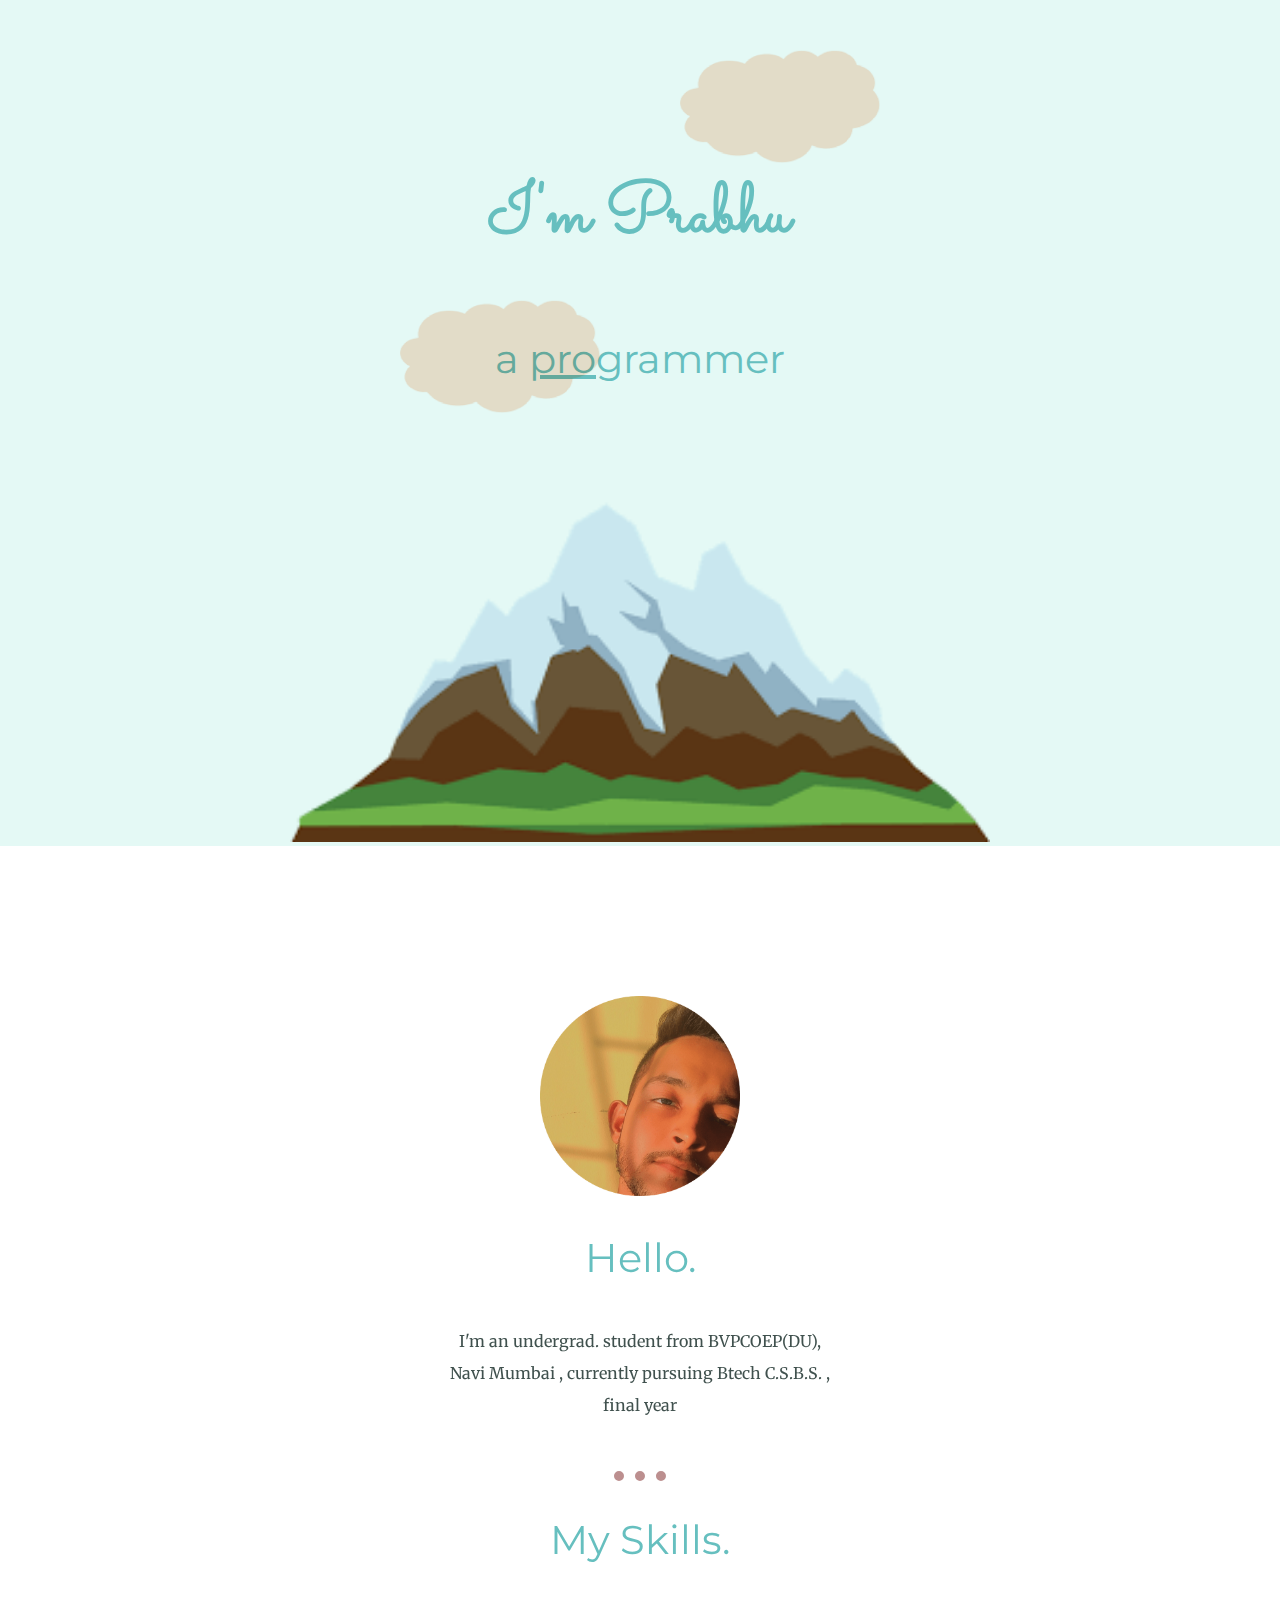
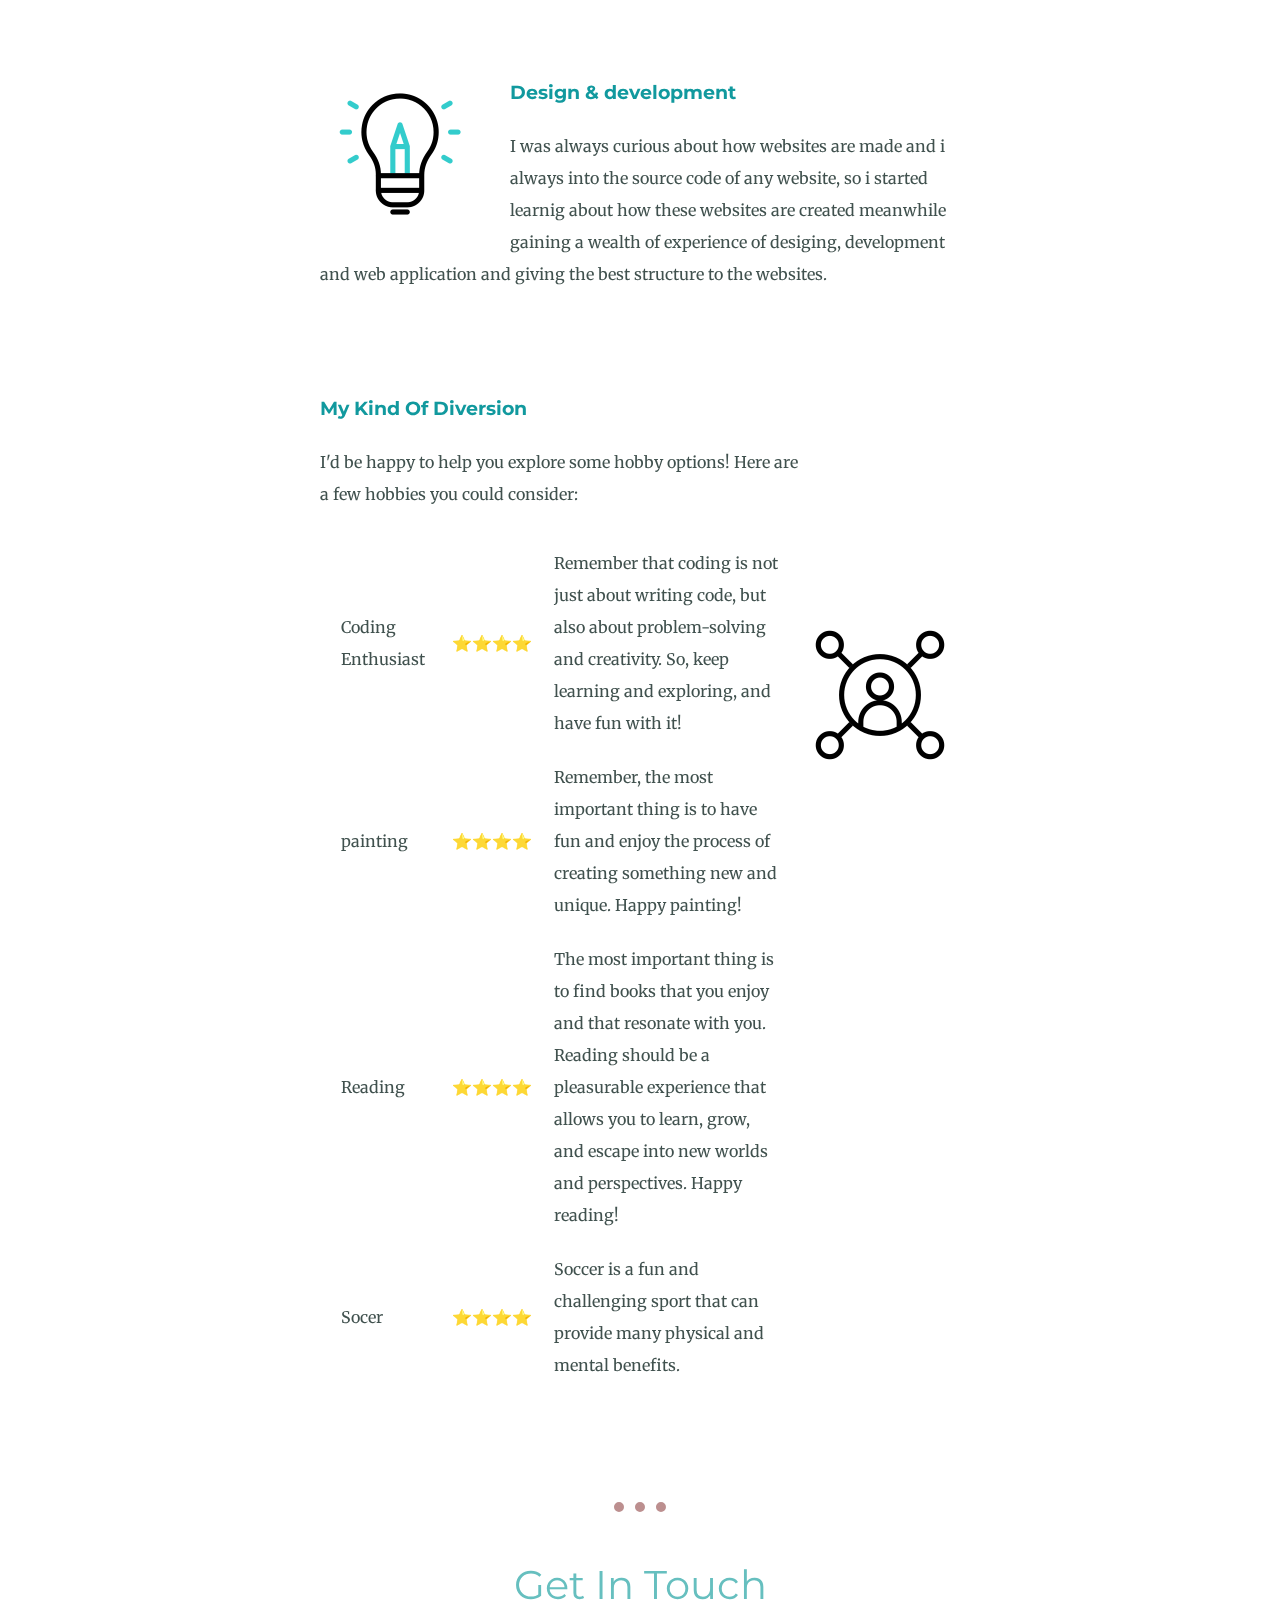
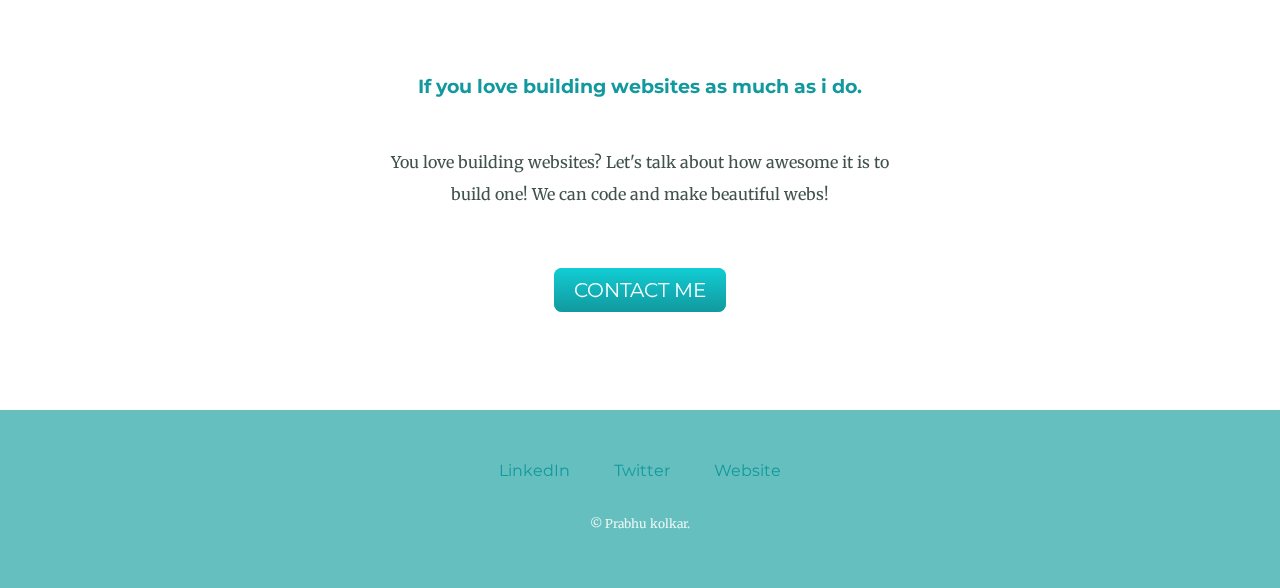
<file: index.html>
<!DOCTYPE html>
<html lang="en">
<head>
    <meta charset="UTF-8">
    <meta http-equiv="X-UA-Compatible" content="IE=edge">
    <meta name="viewport" content="width=device-width, initial-scale=1.0">
    <title>Document</title>

    <link rel="stylesheet" href="style.css">

    <link rel="preconnect" href="https://fonts.googleapis.com">

    <link rel="preconnect" href="https://fonts.gstatic.com" crossorigin>

    <link href="https://fonts.googleapis.com/css2?family=Merriweather&family=Montserrat&family=Sacramento&display=swap" rel="stylesheet">

</head>

<body>

    <div class="top-container">

    <img class="top-cloud" src="cloud.png" alt="clound-img">

    <h1>I'm Prabhu</h1>

    <h2>a <span class="pro">pro</span>grammer</h2>

    <img class="bot-cloud" src="cloud.png" alt="clound-img" >

    <img class="mountain-img" src="Mountain.png" alt="mountain-img">

    </div>

    <div class="middle-container">

        <div class="profile">

          <img class="y" src="imageP.png" alt="">

          <h2>Hello.</h2>

          <p class="intro">I'm an undergrad. student from BVPCOEP(DU), Navi Mumbai , currently pursuing Btech C.S.B.S. , final year</p>

        </div>

        <hr>

        <div class="skills">

          <h2>My Skills.</h2>

          <div class="skill-row">

            <img class="idea-img" src="idea.gif" alt="">

            <h3>Design & development</h3>

            <p>I was always curious about how websites are made and i always into the source code of any website, so i started learnig about how these websites are created meanwhile gaining a wealth of experience of desiging, development and web application and giving the best structure to the websites.</p>
            

          </div>

          <div class="skill-row"> 



            <img class="social-media" src="social-media.gif" alt="">

            <h3>My Kind Of Diversion</h3>

            <p>I'd be happy to help you explore some hobby options! Here are a few hobbies you could consider: 

              <table cellspacing="20"> 

                <tr>
                  <td>Coding Enthusiast</td> 
                  <td>⭐⭐⭐⭐</td>
                  <td>Remember that coding is not just about writing code, but also about problem-solving and creativity. So, keep learning and exploring, and have fun with it!</td>
              </tr>
              <tr>
                  <td>painting</td>
                  <td>⭐⭐⭐⭐</td>
                  <td>Remember, the most important thing is to have fun and enjoy the process of creating something new and unique. Happy painting!</td>
              </tr>
              <tr>
                 <td>Reading</td>
                 <td>⭐⭐⭐⭐</td> 
                 <td> The most important thing is to find books that you enjoy and that resonate with you. Reading should be a pleasurable experience that allows you to learn, grow, and escape into new worlds and perspectives. Happy reading!</td>
              </tr>
              <tr>
                  <td>Socer</td>
                  <td>⭐⭐⭐⭐</td>
                  <td>Soccer is a fun and challenging sport that can provide many physical and mental benefits.</td>
              </tr>

              </table>

            </p>

          </div>

        </div>

        <hr>

        <div class="contact-me">

          <h2>Get In Touch</h2>

          <h3>If you love building websites as much as i do.  </h3>

          <p class="contact-message">You love building websites? Let's talk about how awesome it is to build one! We can code and make beautiful webs!</p>

          <a class="btn" href="contact.html">CONTACT ME</a>

        </div>

      </div>
      
      
      <div class="bottom-container">
        <a class="footer-link" href="https://linkedin.com/in/prabhu-kolkar-17965b245">LinkedIn</a>
        <a class="footer-link" href="https://twitter.com/">Twitter</a>
        <a class="footer-link" href="https://www.appbrewery.co/">Website</a>
        <p class="copyright">© Prabhu kolkar.</p>
      </div>
      

</body>

</html>
</file>
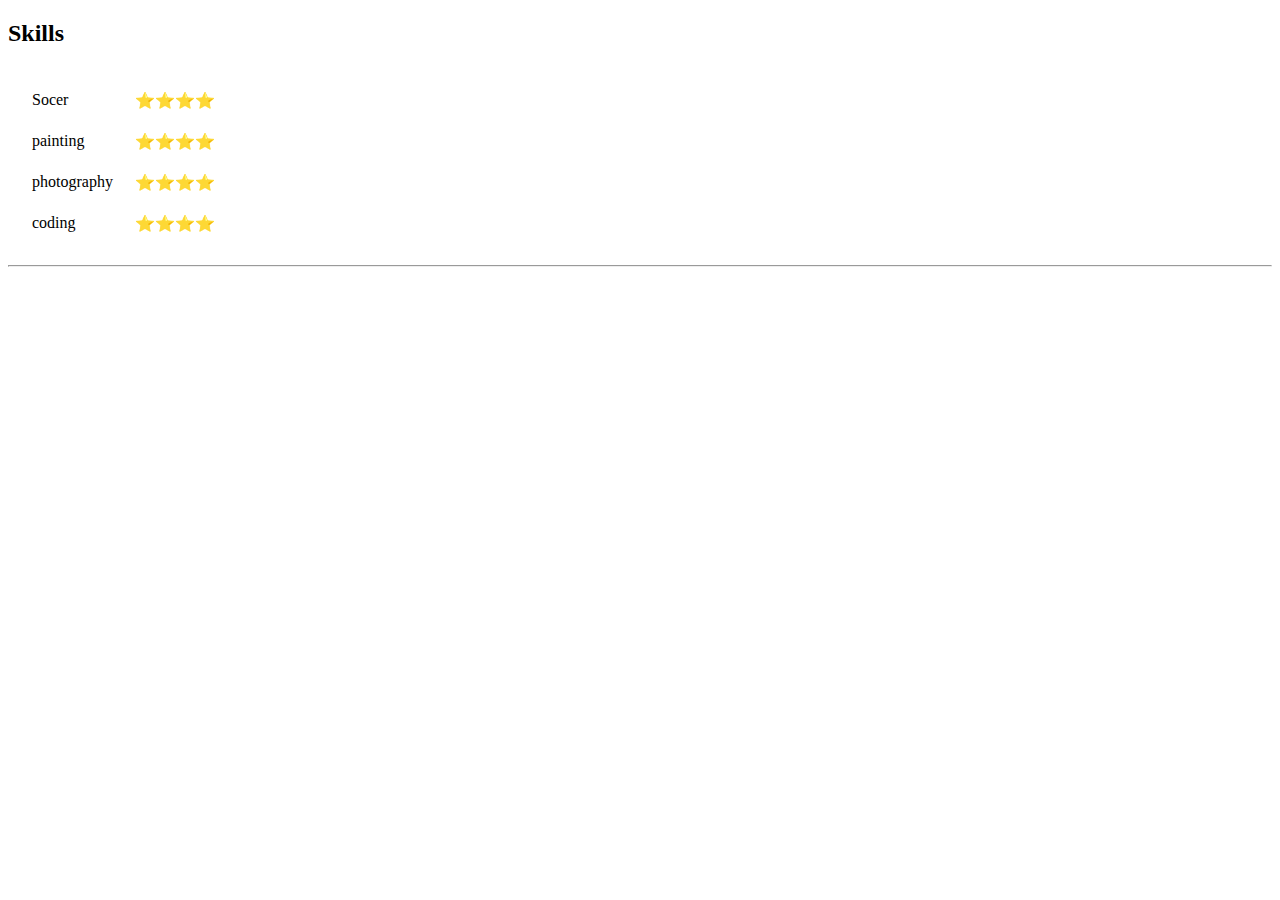
<file: MySkills.html>
<!DOCTYPE html>
<html lang="en">
<head>
    <meta charset="UTF-8">
    <meta http-equiv="X-UA-Compatible" content="IE=edge">
    <meta name="viewport" content="width=device-width, initial-scale=1.0">
    <title>My Skills</title>
</head>
<body>

    <h2>Skills</h2>
    <table> 
        <tr>
            <td>
                <table cellspacing="20">
                    <tr>
                        <td>Socer</td>
                        <td>⭐⭐⭐⭐</td>
                    </tr>
                    <tr>
                        <td>painting</td>
                        <td>⭐⭐⭐⭐</td>
                    </tr>
                    <tr>
                       <td>photography</td>
                       <td>⭐⭐⭐⭐</td> 
                    </tr>
                    <tr>
                        <td>coding</td>
                        <td>⭐⭐⭐⭐</td>
                    </tr>
                    
                    
                    
                 </table>

            </td>
        </tr>
    </table>
    <hr>

    
</body>
</html>
</file>
<file: style.css>
body{
    color: #40514E;
    margin: 0px;
    text-align: center;
    font-family: 'Merriweather', serif;
}


h1{

    font-size: 70px;
    margin-top: 50px auto 0 auto;
    font-family: 'Sacramento', cursive !important;
    color: #66BFBF;
    line-height: 2;
}


h2{

    font-family: 'Montserrat', sans-serif;
    color: #66BFBF;
    font-size: 2.5rem;
    font-weight: normal;
    padding-bottom: 10px;
}


h3{

    font-family: 'Montserrat', sans-serif;
    color: #11999E;
}

a{
    color: #11999e;
    font-family: 'Montserrat', sans-serif;
    margin: 10px 20px;
    text-decoration: none;
}

a:hover{
    color:#EAF6F6
}

.intro{
    width: 30%;
    margin: auto;
}

.top-container{

    background-color: #E4F9F5;
    padding-top: 100px;
    position: relative;
}

.middle-container{
    margin: 100px 0;
}

.profile{
    margin-bottom: 50px;
}

p{
    line-height: 2;
}

.bottom-container{
    background-color: #66BFBF;
    padding: 50px 0 20px;
}



 


.pro{

    text-decoration: underline;
}


.top-cloud{

    mix-blend-mode: multiply;
    width: 200px;
    position:absolute;
    right: 400px;
    top: 50px;  
}


.bot-cloud{

    position: absolute;
    left: 400px;
    top: 300px;
    mix-blend-mode: multiply;
    width: 200px;

}


.mountain-img{

    mix-blend-mode: multiply;
    width: 700px;
}


.y{

    width: 200px;
    margin-top: 50px;
}


.z{

    text-align: center;
}



.skill-row{

    margin: 100px auto 100px auto;
    width: 50%;
    text-align: left;
    line-height: 2;
    
}


.table{
   margin-left: 355px;
}


.idea-img{
    width: 25%;
    float: left;
    margin-right: 30px;
    
}

.social-media{
    width: 25% ;
    float: right;
    margin-top: 225px;
    
    
    
}

hr{
    border-style: dotted;
    border-color: rosybrown ;
    border-top-style: none;
    border-left: none;
    border-right: none;
    border-width: 10px;
    width: 4%;

}

.contact-me{
    line-height: 2;
}

.contact-message{
    width: 40%;
    margin: 40px auto 60px;
}

.btn {
    background: #11cdd4;
    background-image: -webkit-linear-gradient(top, #11cdd4, #11999e);
    background-image: -moz-linear-gradient(top, #11cdd4, #11999e);
    background-image: -ms-linear-gradient(top, #11cdd4, #11999e);
    background-image: -o-linear-gradient(top, #11cdd4, #11999e);
    background-image: linear-gradient(to bottom, #11cdd4, #11999e);
    -webkit-border-radius: 8;
    -moz-border-radius: 8;
    border-radius: 8px;
    font-family: 'Montserrat', sans-serif;
    color: #ffffff;
    font-size: 20px;
    padding: 10px 20px 10px 20px;
    text-decoration: none;
  }
  
  .btn:hover {
    background: #30e3cb;
    background-image: -webkit-linear-gradient(top, #30e3cb, #2bc4ad);
    background-image: -moz-linear-gradient(top, #30e3cb, #2bc4ad);
    background-image: -ms-linear-gradient(top, #30e3cb, #2bc4ad);
    background-image: -o-linear-gradient(top, #30e3cb, #2bc4ad);
    background-image: linear-gradient(to bottom, #30e3cb, #2bc4ad);
    text-decoration: none;
  }

  .copyright{
    color: #EAF6F6;
    font-size: 0.75rem;
    padding: 20px 0px;
  }
</file>
